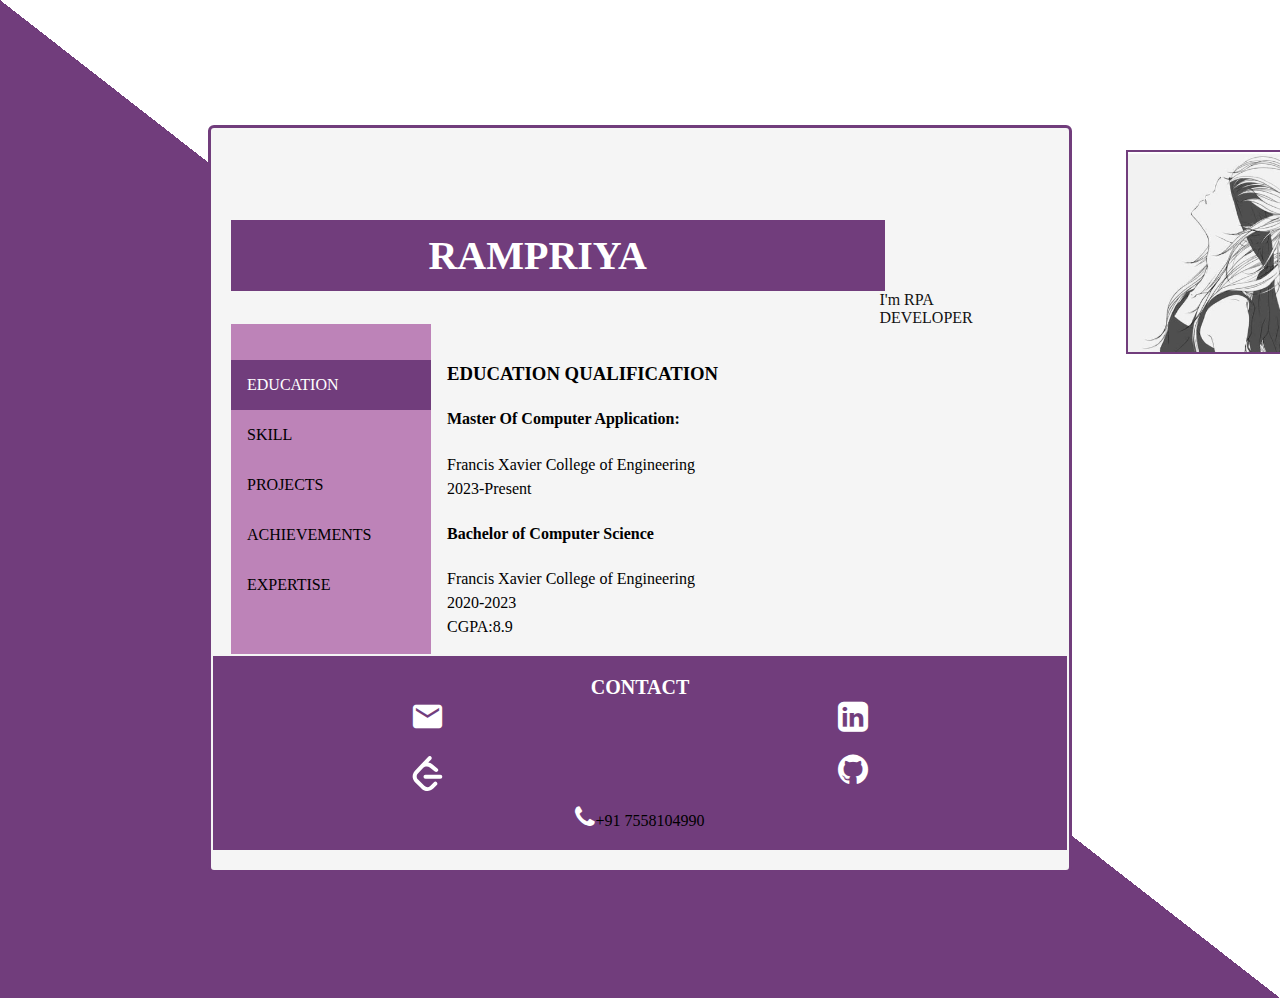
<file: index.html>
<!DOCTYPE html>
<html lang="en">
<head>
    <meta charset="UTF-8">
    <meta name="viewport" content="width=device-width, initial-scale=1.0">
    <title>web Portofolio</title>
    <link href="https://fonts.googleapis.com/icon?family=Material+Icons" rel="stylesheet">

    <link rel="stylesheet" href="https://cdnjs.cloudflare.com/ajax/libs/font-awesome/4.7.0/css/font-awesome.min.css">
    <link rel="stylesheet" type="text/css" href="style.css">
    <script type="text/javascript" src="jquery-3.7.1.js"></script>
    <script type="text/javascript" src="script.js"></script>
</head>
<body>
    <div class="main">
        <br><br><br><br>
        <div class="logo">
            <img src="18474.jpg"/>
            <label>&nbsp;&nbsp;&nbsp;&nbsp;&nbsp;&nbsp;&nbsp;&nbsp;&nbsp;&nbsp;&nbsp;&nbsp;&nbsp;RAMPRIYA  </label>
            
          
        </div>
        <div class="des1" ></div><div class="des2"  ></div>

        <div class="sidebar">
            <br><br>
        <div class="active" id="edu">EDUCATION</div>
        <div id="skill">SKILL</div>
        <div id="proj">PROJECTS</div>
        <div id="achiv">ACHIEVEMENTS</div>
        <div id="exp">EXPERTISE</div>
          </div>
          
        
          <div class="content">
        
          </div>
          
       
    <footer >
        
            <br>
            <center><label style="font-size: 20px;font-weight: bolder; color: white;">CONTACT</label><br>
            <div class="fot">
               
                <label><a href="mailto:rampriya630@gmail.com"> <i class="material-icons" style="font-size:35px;color:white">mail</i></a></label><br><br>
                <lable><a href="https://leetcode.com/rampriya08/"><svg xmlns="http://www.w3.org/2000/svg" width="35px" height="35px" style="color:white" viewBox="0 0 24 24"><path fill="currentColor" d="M13.483 0a1.374 1.374 0 0 0-.961.438L7.116 6.226l-3.854 4.126a5.266 5.266 0 0 0-1.209 2.104a5.35 5.35 0 0 0-.125.513a5.527 5.527 0 0 0 .062 2.362a5.83 5.83 0 0 0 .349 1.017a5.938 5.938 0 0 0 1.271 1.818l4.277 4.193l.039.038c2.248 2.165 5.852 2.133 8.063-.074l2.396-2.392c.54-.54.54-1.414.003-1.955a1.378 1.378 0 0 0-1.951-.003l-2.396 2.392a3.021 3.021 0 0 1-4.205.038l-.02-.019l-4.276-4.193c-.652-.64-.972-1.469-.948-2.263a2.68 2.68 0 0 1 .066-.523a2.545 2.545 0 0 1 .619-1.164L9.13 8.114c1.058-1.134 3.204-1.27 4.43-.278l3.501 2.831c.593.48 1.461.387 1.94-.207a1.384 1.384 0 0 0-.207-1.943l-3.5-2.831c-.8-.647-1.766-1.045-2.774-1.202l2.015-2.158A1.384 1.384 0 0 0 13.483 0m-2.866 12.815a1.38 1.38 0 0 0-1.38 1.382a1.38 1.38 0 0 0 1.38 1.382H20.79a1.38 1.38 0 0 0 1.38-1.382a1.38 1.38 0 0 0-1.38-1.382z"/></svg></a></lable>
            
    
            </div>
            <div class="fot">
                <label><a href="https://www.linkedin.com/in/rampriya-s-icebear/"><i class="fa fa-linkedin-square" style="font-size:35px;color:white"></i></a></label><br><br>
                <label><a href="https://github.com/Rampriya08"><i class="fa fa-github" style="font-size:35px;color:white"></i></a></label><br><br>
            
            </div>
            <label><i class="fa fa-phone" style="font-size:25px;color:white"> </i></label>+91 7558104990<br><br></center>

    </footer>
    
</div>

  
</body>
</html>
</file>
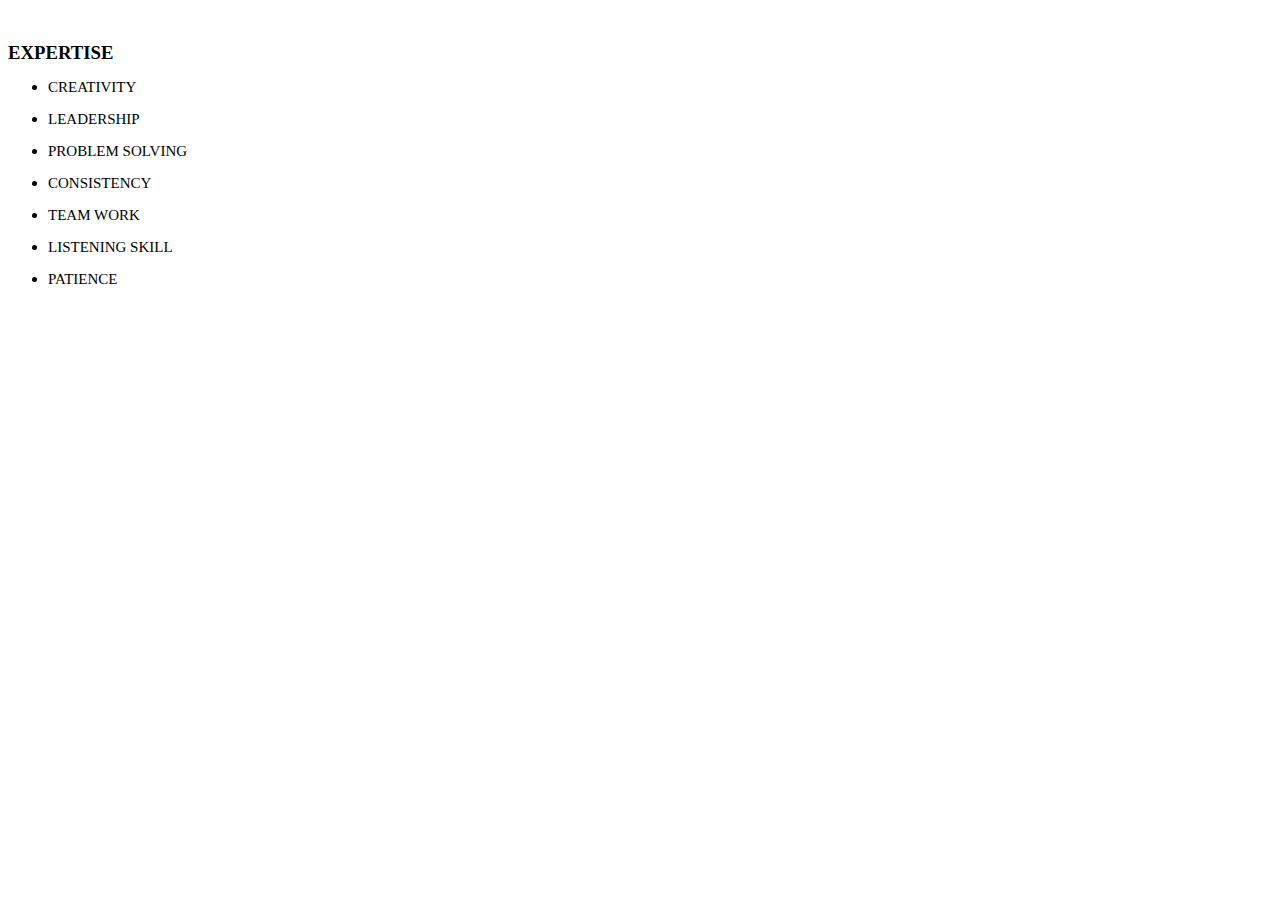
<file: achiev.html>
<!DOCTYPE html>
<html lang="en">
<head>
    <meta charset="UTF-8">
    <meta name="viewport" content="width=<device-width>, initial-scale=1.0">
    <title>Document</title>
    <style>
        .c4{
            font-family: 'Times New Roman', Times, serif;
            line-height: 100%;

        }
        .c4 label{
            font-size: 15px;
        }
    </style>
</head>
<body><br>
    <div class="c4">
    <h3>EXPERTISE</h3>
    <div>
        <ul style="list-style-type:disc;">
       <li><label for="">CREATIVITY</label><br><br></li> 
       <li><label for="">LEADERSHIP</label><br><br></li> 
       <li><label for="">PROBLEM SOLVING</label><br><br></li> 
       <li><label for="">CONSISTENCY</label><br><br></li> 
       <li><label for="">TEAM WORK</label><br><br></li> 
       <li><label for="">LISTENING SKILL</label><br><br></li> 
       <li><label for="">PATIENCE</label><br><br></li> </ul>
    </div>
   
</div>

</body>
</html>
</file>
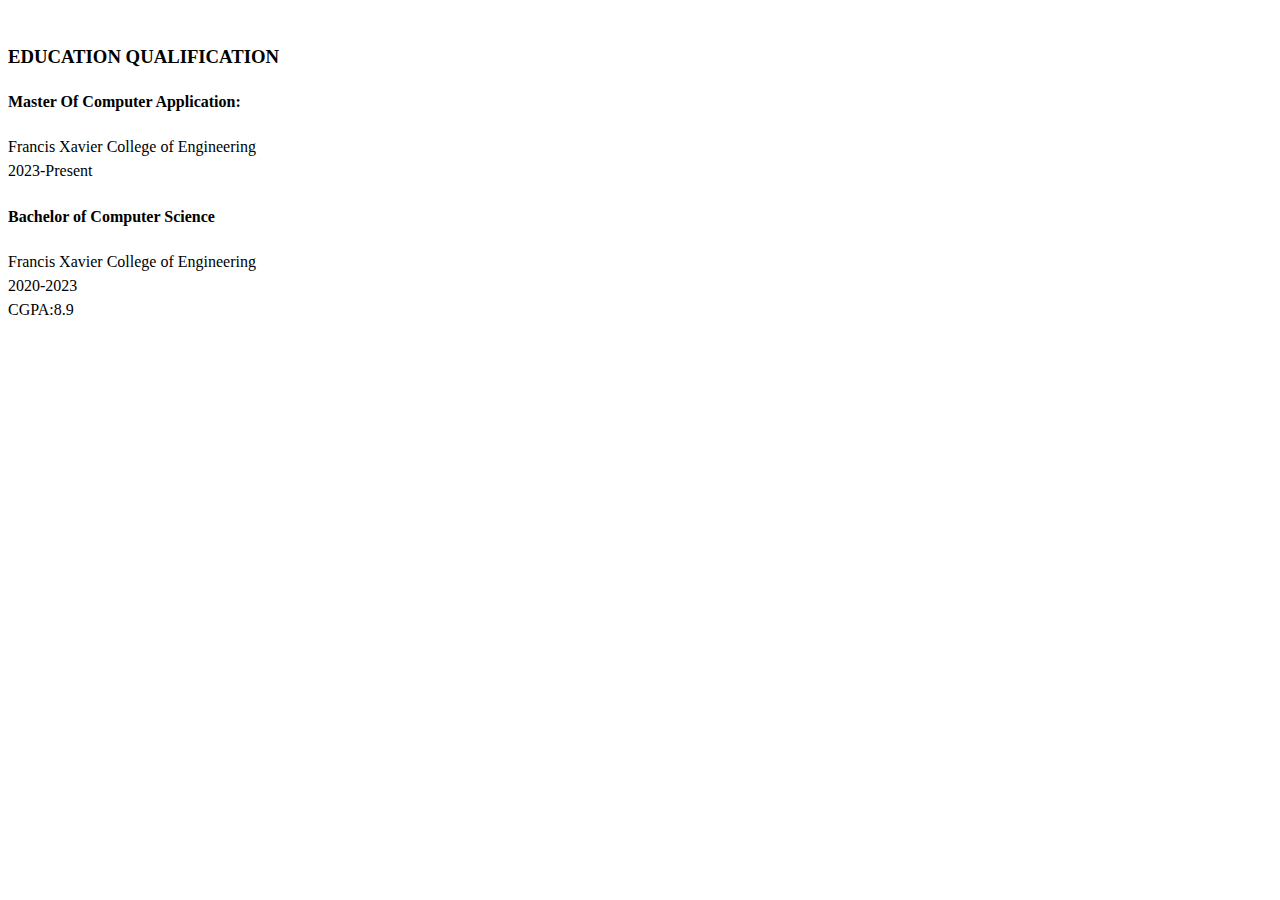
<file: education.html>
<!DOCTYPE html>
<html lang="en">
<head>
    <meta charset="UTF-8">
    <meta name="viewport" content="width=<device-width>, initial-scale=1.0">
    <title>Document</title>
    <style>
        .c1{
            font-family: 'Times New Roman', Times, serif;
            line-height: 150%;

        }
    </style>
</head>
<body><br>
    <div class="c1">
    <h3>EDUCATION QUALIFICATION</h3>
    <h4>Master Of Computer Application:</h4>
    <label>Francis Xavier College of Engineering</label><br>
    <label>2023-Present</label><br>
    <h4>Bachelor of Computer Science</h4>
    <label>Francis Xavier College of Engineering</label><br>
    <label>2020-2023</label><br>
    <lable>CGPA:8.9</lable><br>
</div>

</body>
</html>
</file>
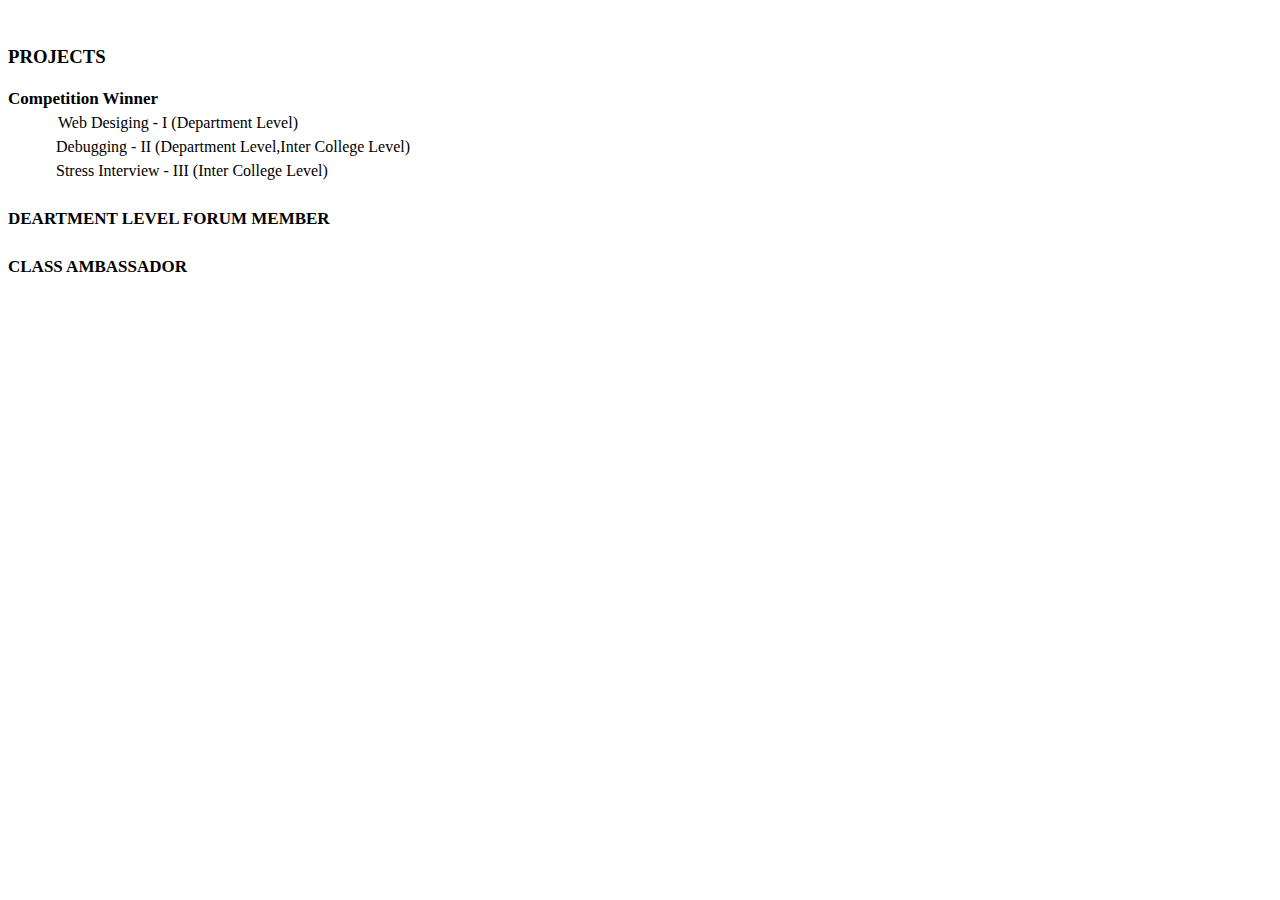
<file: exp.html>
<!DOCTYPE html>
<html lang="en">
<head>
    <meta charset="UTF-8">
    <meta name="viewport" content="width=<device-width>, initial-scale=1.0">
    <title>Document</title>
    <style>
        .c2{
            font-family: 'Times New Roman', Times, serif;
            line-height: 150%;

        }
    </style>
    <script type="text/javascript" src="jquery-3.7.1.js"></script>
    <script type="text/javascript">
        $(document).ready(function(){
            $('#p1').show();
            
            $('#ph1').mouseover(function(){
                $('#p1').show();
                ;$('#p2').hide();
                $('#p3').hide()

            })
            $('#ph2').mouseover(function(){
                $('#p2').show();
                $('#p1').hide();
                $('#p3').hide();



            })
            $('#ph3').mouseover(function(){
                
                $('#p3').show();
                $('#p1').hide();
                $('#p2').hide();


            })
    
    })


    </script>
    <style>
        .c2{
            position:relative;
        }
    .c2 div{
        display: none;
        text-indent: 50px;

    }
    .c2 label{
        font-size: 17px;
        font-weight: bolder;
    }
    </style>
</head>
<body><br>
    <div class="c2">
    <h3>PROJECTS</h3>
    <label id="ph1">Competition Winner</label><br>
    <div id="p1">Web Desiging&nbsp;-&nbsp;I&nbsp;(Department Level)<br>
    &nbsp;&nbsp;&nbsp;&nbsp;&nbsp;&nbsp;&nbsp;&nbsp;&nbsp;&nbsp;&nbsp;&nbsp;Debugging&nbsp;-&nbsp;II&nbsp;(Department Level,Inter College Level)
<br>&nbsp;&nbsp;&nbsp;&nbsp;&nbsp;&nbsp;&nbsp;&nbsp;&nbsp;&nbsp;&nbsp;&nbsp;Stress Interview&nbsp;-&nbsp;III&nbsp;(Inter College Level)</div><br>
    <label id="ph2">DEARTMENT LEVEL FORUM MEMBER</label><br>
    <div id="p2" > In my UG I serve as a Student Relationship Officer(SRO) in our Department level Forum(XACS-Xavier Association Of Computer Science).</div><br>
    <label id="ph3">CLASS AMBASSADOR</label><br>
    <div id="p3">In my PG I Serve as a Class Ambassador.</div><br>

    
</div>

</body>
</html>
</file>
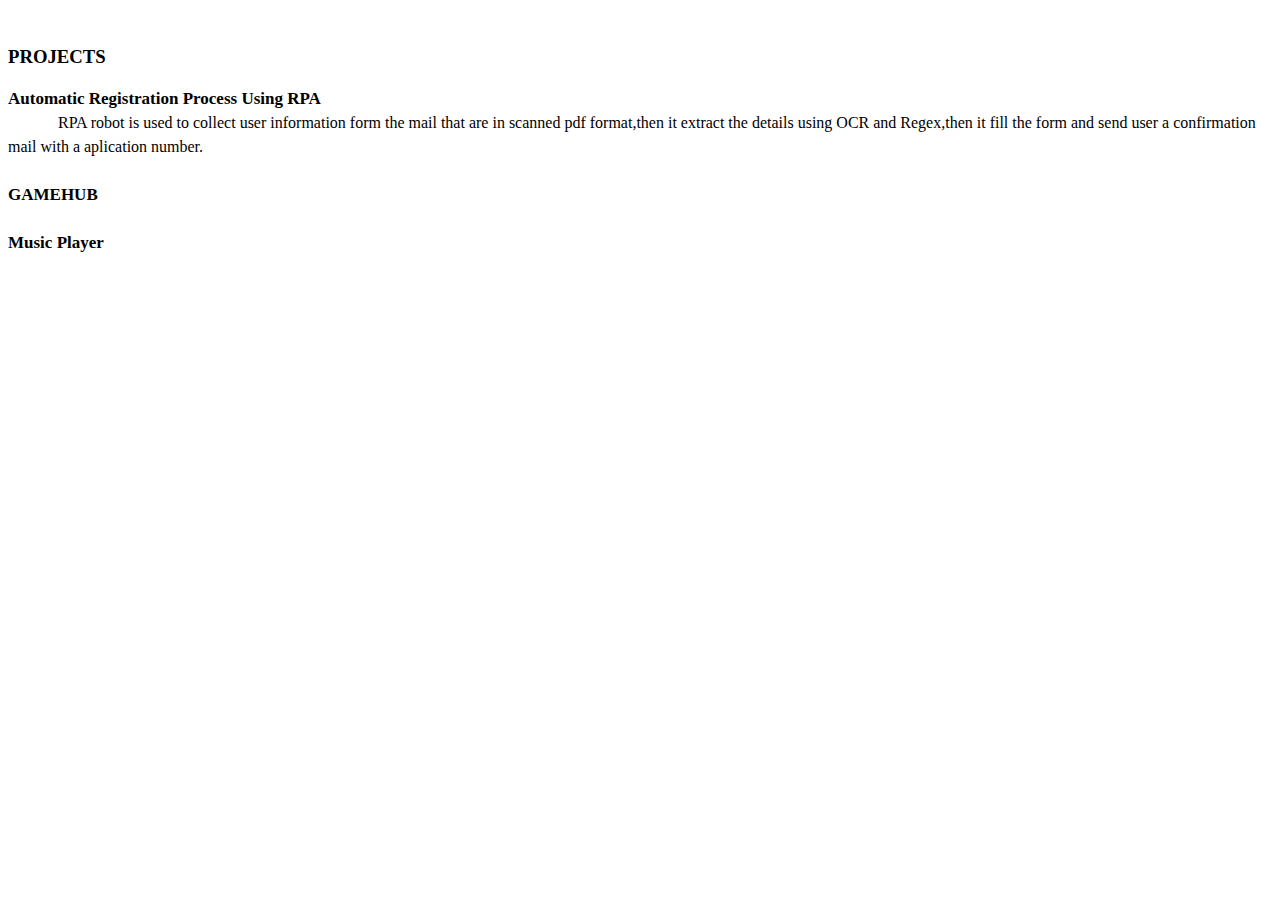
<file: project.html>
<!DOCTYPE html>
<html lang="en">
<head>
    <meta charset="UTF-8">
    <meta name="viewport" content="width=<device-width>, initial-scale=1.0">
    <title>Document</title>
    <style>
        .c2{
            font-family: 'Times New Roman', Times, serif;
            line-height: 150%;

        }
    </style>
    <script type="text/javascript" src="jquery-3.7.1.js"></script>
    <script type="text/javascript">
        $(document).ready(function(){
            $('#p1').show();
            
            $('#ph1').mouseover(function(){
                $('#p1').show();
                ;$('#p2').hide();
                $('#p3').hide()

            })
            $('#ph2').mouseover(function(){
                $('#p2').show();
                $('#p1').hide();
                $('#p3').hide();



            })
            $('#ph3').mouseover(function(){
                
                $('#p3').show();
                $('#p1').hide();
                $('#p2').hide();


            })
    
    })


    </script>
    <style>
        .c2{
            position:relative;
        }
    .c2 div{
        display: none;
        text-indent: 50px;

    }
    .c2 label{
        font-size: 17px;
        font-weight: bolder;
    }
    </style>
</head>
<body><br>
    <div class="c2">
    <h3>PROJECTS</h3>
    <label id="ph1">Automatic Registration Process Using RPA</label><br>
    <div id="p1">RPA robot is used to collect user information form the mail that are in scanned pdf format,then it extract the details using OCR and Regex,then it fill the form and send user a confirmation mail with a aplication number.</div><br>
    <label id="ph2">GAMEHUB</label><br>
    <div id="p2" >GameHub website features seamless login and registration functionalities, allowing users to play games ,the user also can view scoreboard that displays the score from highest to lowest.It developed using HTML,CSS,JAVASCRIPT AND PHP.</div><br>
    <label id="ph3">Music Player</label><br>
    <div id="p3">Music Player Website features seamless login and registration functionalities, allowing users to play/pause songs with changing volume functionality.Its developed using HTML,CSS,JAVASCRIPT AND JQUERY. </div><br>

    
</div>

</body>
</html>
</file>
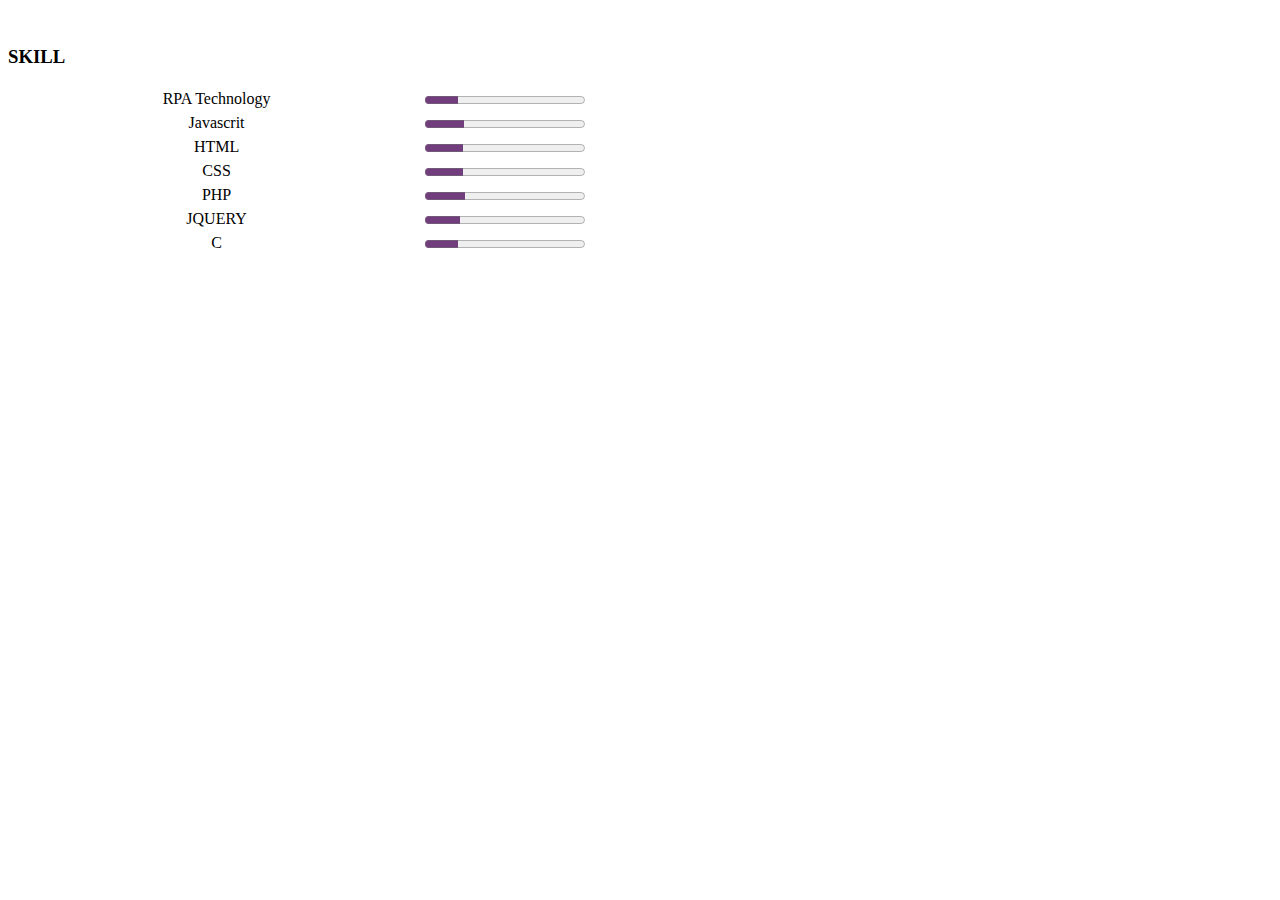
<file: skill.html>
<!DOCTYPE html>
<html lang="en">
<head>
    <meta charset="UTF-8">
    <meta name="viewport" content="width=<device-width>, initial-scale=1.0">
    <title>Document</title>
    <script type="text/javascript" src="jquery-3.7.1.js"></script>
    <script type="text/javascript">
        $(document).ready(function(){
           $('#pro1').animate({"value":"80"},2000) ;
           $('#pro2').animate({"value":"95"},2000);           
           $('#pro3').animate({"value":"93"},2000);
           $('#pro4').animate({"value":"92"},2000);
           $('#pro5').animate({"value":"96"},2000);
           $('#pro6').animate({"value":"85"},2000);
           $('#pro7').animate({"value":"80"},2000); 
    })
    </script>

    <style>
        .c3{
            font-family: 'Times New Roman', Times, serif;
            line-height: 150%;

        }
        progress{
            accent-color: #713d7c;
        
        }
        .c3 div{
            width: 33%;
            float: left;
        }
        .k{
            opacity: 0;
        }

        

    </style>
</head>
<body><br>
    <div class="c3">
    <h3>SKILL</h3>
    <div><center>
        <label>RPA Technology      </label><br>
        <label>Javascrit       </label><br>
        <label>HTML           </label><br>
        <label>CSS            </label><br>
        <label>PHP           </label><br>
        <label>JQUERY           </label><br>
        <label>      C          </label><br>
    </center>
    </div>
<div>
<progress id="pro1" value="0" max="100"></progress><br>
<progress id="pro2" value="0" max="100"></progress><br>
<progress id="pro3" value="0" max="100"></progress><br>
<progress id="pro4" value="0" max="100"></progress><br>
<progress id="pro5" value="0" max="100"></progress><br>
<progress id="pro6" value="0" max="100"></progress><br>
<progress id="pro7" value="0" max="100"></progress><br>
</div>
<div class="k">
    <progress id="pro1" value="0" max="100"></progress><br>
    <progress id="pro2" value="0" max="100"></progress><br>
    <progress id="pro3" value="0" max="100"></progress><br>
    <progress id="pro4" value="0" max="100"></progress><br>
    <progress id="pro5" value="0" max="100"></progress><br>
    <progress id="pro6" value="0" max="100"></progress><br>
    <progress id="pro7" value="0" max="100"></progress><br>
</div>
</div>
<br>
<br>

</body>
</html>
</file>
<file: style.css>
:root{
    --v:#BD83B8;
    --ss:#713d7c;
    --w:#f5f5f5;
    --d:#efccf7;

}
body{
  background:linear-gradient(to top right, #713d7c 50%,white 50%);
}
.main{
    margin: 125px 200px;
    border: 3px solid var(--ss);
    border-radius: 6px;
    background-color: var(--w);
    padding: 20px;
    

}

.logo{

    background-color: var(--ss);
    width: 80%;

}
.logo label{
    font-size: 40px;
    font-family: 'Times New Roman', Times, serif;
    display: block;
	position:relative;
	font-weight: bolder;
    background-color: var(--ss);
    padding-left: 10%;
    padding-right: 80%;
    padding-top: 10px;
    padding-bottom: 10px;
    border: 2px solid var(--ss);
    color: white;

}
.logo label:hover{
text-shadow: 0px 0px 10px rgb(247, 241, 244), 0px 0px 20px rgb(247, 241, 244), 0px 0px 30px rgb(247, 241, 244);	
}

.logo img{
    width: 200px;
    height: 200px;
    top:150px;
    float: right;
    margin-left: 895px;
    position:absolute;
    border: 2px solid var(--ss);

}

.sidebar {
    margin: 0;
    padding: 0;
    width: 200px;
    background-color: #f1f1f1;
    position: absolute;
    height: 330px;
    overflow: auto;
    background-color: var(--v);
}
  .sidebar div {
    display: block;
    color: black;
    padding: 16px;
    text-decoration: none;
 
  }
  

  .sidebar div.active {
    background-color: var(--ss);
    color: white;
  }
  

  .sidebar div:hover:not(.active){
    background-color: var(--d);
    color: var(--ss);
  }
  

  div .content {
    margin-left: 200px;
    padding: 1px 16px;
    height: 330px;
  }
  footer{
    background-color: var(--ss);
    border: 2px solid var(--ss);
    margin: 0px -18px;
  }
footer .fot{
    width: 50%;
    display: block;
    float: left;
    position: static;
    align-items: center;
    
}
.des1,.des2{
  padding-left:700px;

}
</file>
